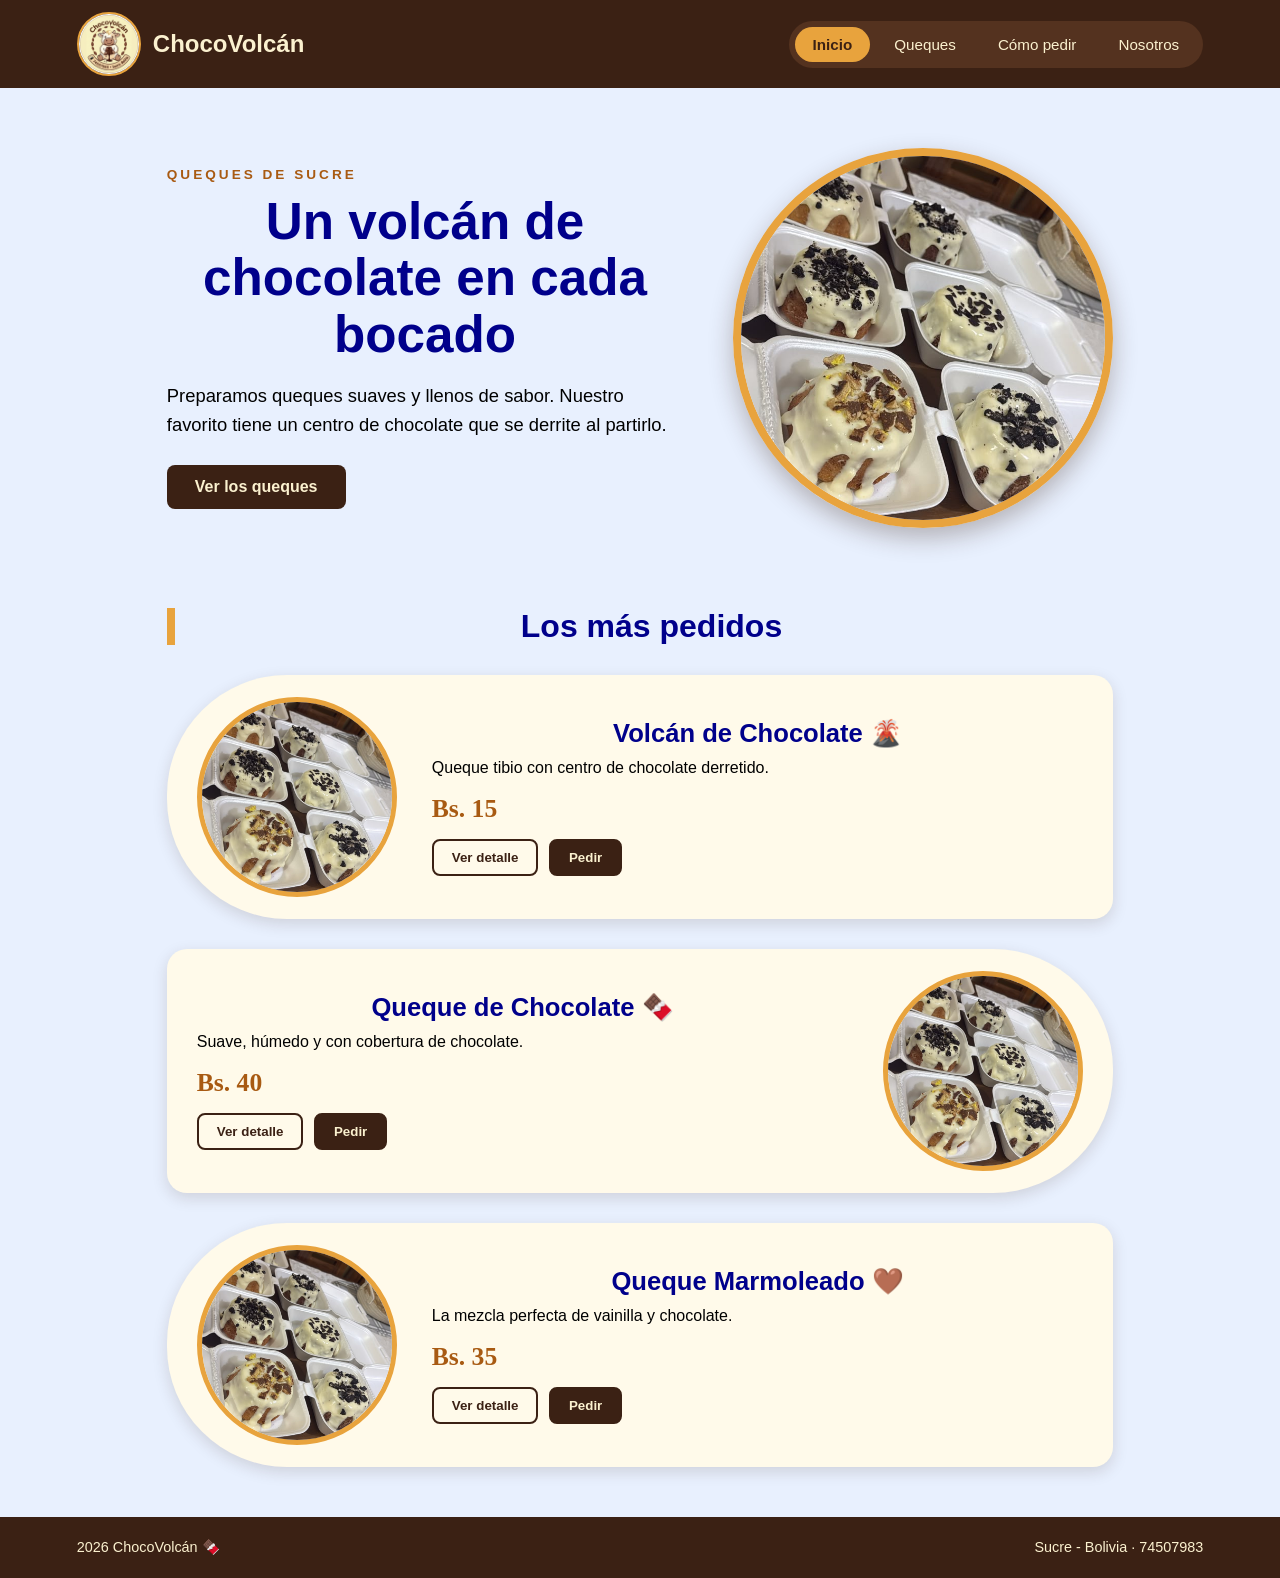
<file: chocovolcan/index.html>
<!DOCTYPE html>
<html lang="es">
<head>
    <meta charset="UTF-8">
    <meta name="viewport" content="width=device-width, initial-scale=1.0">
    <title>ChocoVolcán | Inicio</title>
    <link rel="stylesheet" href="css/estilos.css">
</head>
<body>
    <header>
        <a class="marca" href="index.html">
            <img src="imagenes/logo.png" alt="Logo de ChocoVolcán">
            <span>ChocoVolcán</span>
        </a>
        <nav>
            <ul>
                <li><a class="activo" href="index.html">Inicio</a></li>
                <li><a href="queques.html">Queques</a></li>
                <li><a href="como_pedir.html">Cómo pedir</a></li>
                <li><a href="nosotros.html">Nosotros</a></li>
            </ul>
        </nav>
    </header>
    <main>
        <section class="portada">
            <div class="portada-texto">
                <p class="etiqueta">Queques de Sucre</p>
                <h1>Un volcán de chocolate en cada bocado</h1>
                <p class="descripcion">Preparamos queques suaves y llenos de sabor.
                    Nuestro favorito tiene un centro de chocolate que se derrite al partirlo.
                </p>
                <a class="boton" href="queques.html">Ver los queques</a>
            </div>
            <img src="imagenes/image.png" alt="Queque volcán de chocolate">
        </section>

        <section class="seccion-titulo">
            <h2>Los más pedidos</h2>
        </section>
        <section class="productos">
            <div class="producto">
                <img src="imagenes/image.png" alt="Queque volcán de chocolate">
                <div class="producto-texto">
                    <h3>Volcán de Chocolate 🌋</h3>
                    <p>Queque tibio con centro de chocolate derretido.</p>
                    <p class="precio">Bs. 15</p>
                    <button onclick="verDetalle('volcan')">Ver detalle</button>
                    <button class="pedir" onclick="pedir('Volcán de Chocolate')">Pedir</button>
                </div>
            </div>
            <div class="producto invertido">
                <img src="imagenes/image.png" alt="Queque de chocolate">
                <div class="producto-texto">
                    <h3>Queque de Chocolate 🍫</h3>
                    <p>Suave, húmedo y con cobertura de chocolate.</p>
                    <p class="precio">Bs. 40</p>
                    <button onclick="verDetalle('chocolate')">Ver detalle</button>
                    <button class="pedir" onclick="pedir('Queque de Chocolate')">Pedir</button>
                </div>
            </div>
            <div class="producto">
                <img src="imagenes/image.png" alt="Queque marmoleado">
                <div class="producto-texto">
                    <h3>Queque Marmoleado 🤎</h3>
                    <p>La mezcla perfecta de vainilla y chocolate.</p>
                    <p class="precio">Bs. 35</p>
                    <button onclick="verDetalle('marmoleado')">Ver detalle</button>
                    <button class="pedir" onclick="pedir('Queque Marmoleado')">Pedir</button>
                </div>
            </div>
        </section>
    </main>
    <footer>
        <p>2026 ChocoVolcán 🍫</p>
        <p>Sucre - Bolivia · 74507983</p>
    </footer>
    <script src="js/script.js"></script>
</body>
</html>
</file>
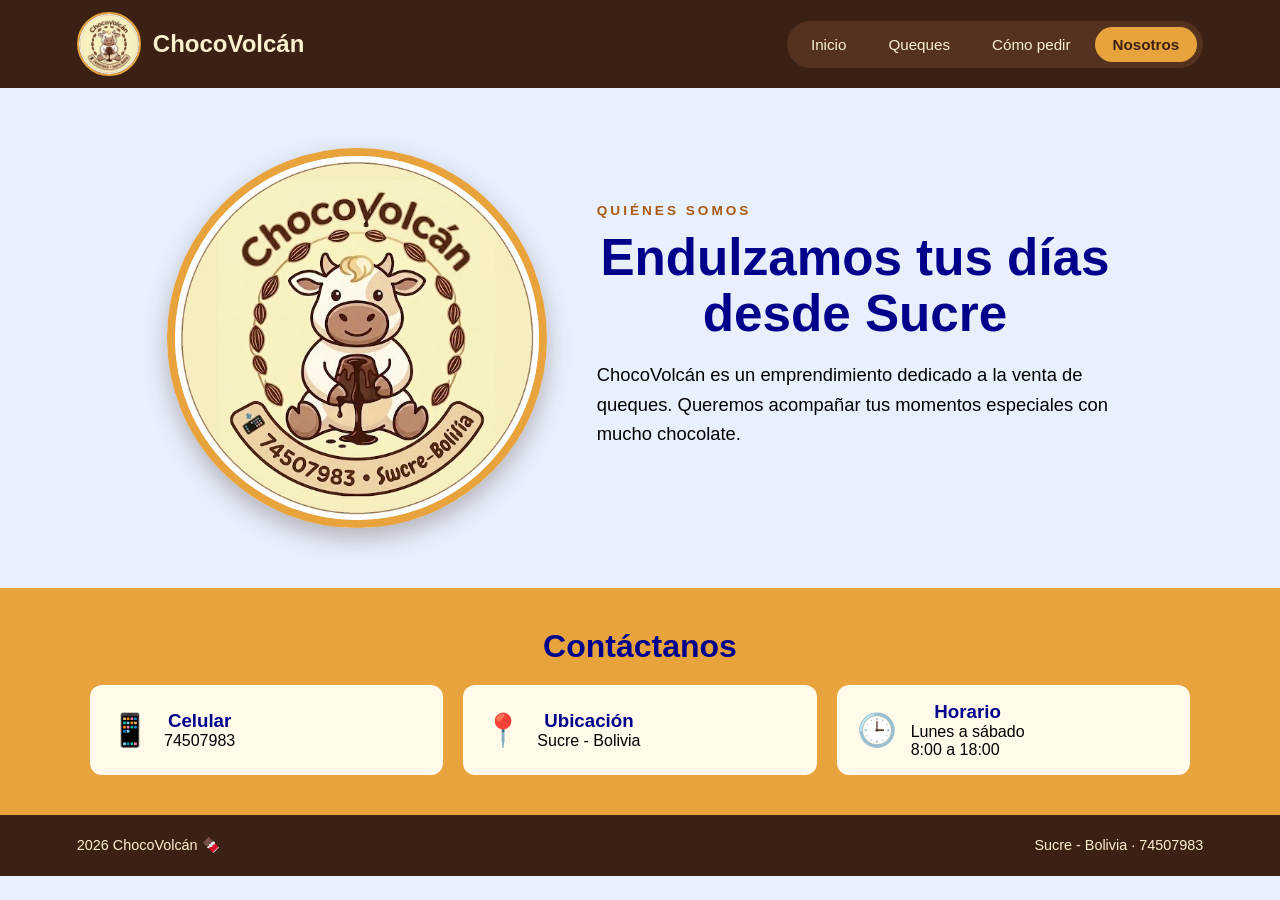
<file: chocovolcan/nosotros.html>
<!DOCTYPE html>
<html lang="es">
<head>
    <meta charset="UTF-8">
    <meta name="viewport" content="width=device-width, initial-scale=1.0">
    <title>ChocoVolcán | Nosotros</title>
    <link rel="stylesheet" href="css/estilos.css">
</head>
<body>
    <header>
        <a class="marca" href="index.html">
            <img src="imagenes/logo.png" alt="Logo de ChocoVolcán">
            <span>ChocoVolcán</span>
        </a>
        <nav>
            <ul>
                <li><a href="index.html">Inicio</a></li>
                <li><a href="queques.html">Queques</a></li>
                <li><a href="como_pedir.html">Cómo pedir</a></li>
                <li><a class="activo" href="nosotros.html">Nosotros</a></li>
            </ul>
        </nav>
    </header>
    <main>
        <section class="portada invertido">
            <div class="portada-texto">
                <p class="etiqueta">Quiénes somos</p>
                <h1>Endulzamos tus días desde Sucre</h1>
                <p class="descripcion">ChocoVolcán es un emprendimiento dedicado a la venta de queques.
                    Queremos acompañar tus momentos especiales con mucho chocolate.
                </p>
            </div>
            <img src="imagenes/logo.png" alt="Logo de ChocoVolcán">
        </section>
        <section class="contacto">
            <h2>Contáctanos</h2>
            <div class="datos">
                <div class="dato">
                    <span class="icono">📱</span>
                    <div>
                        <h3>Celular</h3>
                        <p>74507983</p>
                    </div>
                </div>
                <div class="dato">
                    <span class="icono">📍</span>
                    <div>
                        <h3>Ubicación</h3>
                        <p>Sucre - Bolivia</p>
                    </div>
                </div>
                <div class="dato">
                    <span class="icono">🕒</span>
                    <div>
                        <h3>Horario</h3>
                        <p>Lunes a sábado<br>8:00 a 18:00</p>
                    </div>
                </div>
            </div>
        </section>
    </main>
    <footer>
        <p>2026 ChocoVolcán 🍫</p>
        <p>Sucre - Bolivia · 74507983</p>
    </footer>
</body>
</html>
</file>
<file: chocovolcan/css/estilos.css>
/*estilos generales*/
*{
    margin: 0;
    padding: 0;
    box-sizing: border-box;
    font-family: "Trebuchet MS", sans-serif;
}

body {
    background-color: #e8f0fe;
    font-family: Arial, sans-serif;
}

h1, h2, h3 {
    color: darkblue;
    text-align: center;
}

/*barra con logo y menu*/
header{
    display: flex;
    justify-content: space-between;
    align-items: center;
    flex-wrap: wrap;
    gap: 15px;
    background: #3B2114;
    padding: 12px 6%;
}

.marca{
    display: flex;
    align-items: center;
    gap: 12px;
    color: #FBF1CF;
    text-decoration: none;
    font-family: Georgia, serif;
    font-size: 1.5em;
    font-weight: bold;
}

.marca img{
    width: 64px;
    height: 64px;
    border-radius: 50%;
    border: 2px solid #E8A33D;
    transition: transform 0.3s;
}

.marca:hover img{
    transform: scale(1.1);
}

nav ul{
    display: flex;
    flex-wrap: wrap;
    gap: 6px;
    list-style: none;
    background: #54321F;
    padding: 6px;
    border-radius: 30px;
}

nav a{
    display: inline-block;
    color: #FBF1CF;
    text-decoration: none;
    font-size: 0.95em;
    padding: 9px 18px;
    border-radius: 25px;
    transition: 0.3s;
}

nav a:hover{
    background: #FBF1CF;
    color: #3B2114;
    transform: translateY(-2px);
}

nav a.activo{
    background: #E8A33D;
    color: #3B2114;
    font-weight: bold;
}

/*portada: texto a un lado, imagen al otro*/
.portada{
    display: flex;
    justify-content: space-between;
    align-items: center;
    gap: 50px;
    max-width: 1100px;
    margin: 0 auto;
    padding: 60px 6%;
}

.portada.invertido{
    flex-direction: row-reverse;
}

.portada-texto{
    flex: 1;
}

.etiqueta{
    color: #A85A12;
    font-size: 0.85em;
    font-weight: bold;
    letter-spacing: 3px;
    text-transform: uppercase;
    margin-bottom: 12px;
}

.portada h1{
    font-size: 3.2em;
    line-height: 1.1;
    margin-bottom: 18px;
}

.portada p.descripcion{
    font-size: 1.15em;
    line-height: 1.6;
    margin-bottom: 25px;
}

.portada img{
    width: 380px;
    height: 380px;
    max-width: 100%;
    object-fit: cover;
    border-radius: 50%;
    border: 8px solid #E8A33D;
    box-shadow: 0 10px 25px rgba(59, 33, 20, 0.3);
}

.boton{
    display: inline-block;
    background: #3B2114;
    color: #FBF1CF;
    text-decoration: none;
    font-weight: bold;
    padding: 13px 28px;
    border-radius: 8px;
    transition: 0.3s;
}

.boton:hover{
    background: #E8A33D;
    color: #3B2114;
    transform: scale(1.05);
}

/*titulo de cada seccion*/
.seccion-titulo{
    max-width: 1100px;
    margin: 0 auto;
    padding: 20px 6% 0;
}

.seccion-titulo h2{
    font-size: 2em;
    border-left: 8px solid #E8A33D;
    padding-left: 15px;
}

/*productos: imagen a un lado, texto al otro*/
.productos{
    display: flex;
    flex-direction: column;
    gap: 30px;
    max-width: 1100px;
    margin: 0 auto;
    padding: 30px 6% 50px;
}

.producto{
    display: flex;
    align-items: center;
    gap: 35px;
    background: #FFFAEA;
    padding: 22px 30px;
    border-radius: 120px 20px 20px 120px;
    box-shadow: 0 5px 15px rgba(59, 33, 20, 0.15);
    transition: transform 0.3s, box-shadow 0.3s;
}

.producto.invertido{
    flex-direction: row-reverse;
    border-radius: 20px 120px 120px 20px;
}

.producto:hover{
    transform: scale(1.02);
    box-shadow: 0 10px 25px rgba(59, 33, 20, 0.3);
}

.producto img{
    width: 200px;
    height: 200px;
    object-fit: cover;
    border-radius: 50%;
    border: 5px solid #E8A33D;
}

.producto-texto{
    flex: 1;
}

.producto h3{
    font-size: 1.6em;
    margin-bottom: 8px;
}

.producto p{
    line-height: 1.5;
    margin-bottom: 10px;
}

.producto .precio{
    color: #A85A12;
    font-family: Georgia, serif;
    font-size: 1.6em;
    font-weight: bold;
}

.producto button{
    background: transparent;
    color: #3B2114;
    font-weight: bold;
    border: 2px solid #3B2114;
    padding: 9px 18px;
    border-radius: 8px;
    margin-right: 6px;
    cursor: pointer;
    transition: 0.3s;
}

.producto button.pedir{
    background: #3B2114;
    color: #FBF1CF;
}

.producto button:hover{
    background: #E8A33D;
    color: #3B2114;
    border-color: #E8A33D;
}

/*como pedir*/
.pasos{
    display: flex;
    flex-wrap: wrap;
    gap: 25px;
    max-width: 1100px;
    margin: 0 auto;
    padding: 30px 6% 50px;
}

.paso{
    flex: 1;
    min-width: 240px;
    background: #3B2114;
    padding: 28px;
    border-radius: 20px;
    transition: transform 0.3s;
}

.paso:hover{
    transform: translateY(-8px);
}

.numero{
    display: inline-block;
    color: #E8A33D;
    font-family: Georgia, serif;
    font-size: 3.5em;
    font-weight: bold;
}

.paso h3{
    color: #FBF1CF;
    margin: 8px 0 10px;
}

.paso p{
    color: #FBF1CF;
    line-height: 1.5;
}

/*contacto*/
.contacto{
    background: #E8A33D;
    padding: 40px 6%;
}

.contacto h2{
    max-width: 1100px;
    margin: 0 auto 20px;
    font-size: 2em;
}

.datos{
    display: flex;
    flex-wrap: wrap;
    gap: 20px;
    max-width: 1100px;
    margin: 0 auto;
}

.dato{
    flex: 1;
    min-width: 220px;
    display: flex;
    align-items: center;
    gap: 14px;
    background: #FFFAEA;
    padding: 16px 20px;
    border-radius: 12px;
}

.icono{
    font-size: 2em;
}

/*pie de pagina*/
footer{
    display: flex;
    justify-content: space-between;
    flex-wrap: wrap;
    gap: 8px;
    background: #3B2114;
    color: #FBF1CF;
    font-size: 0.9em;
    padding: 22px 6%;
}

/*responsivo*/
@media (max-width: 768px){
    header{
        flex-direction: column;
    }

    nav ul{
        justify-content: center;
        border-radius: 15px;
    }

    nav a{
        padding: 8px 12px;
    }

    .portada, .portada.invertido{
        flex-direction: column;
        text-align: center;
        gap: 25px;
        padding: 35px 20px;
    }

    .portada h1{
        font-size: 2.2em;
    }

    .portada img{
        width: 260px;
        height: 260px;
    }

    .producto, .producto.invertido{
        flex-direction: column;
        text-align: center;
        gap: 15px;
        padding: 22px 16px;
        border-radius: 20px;
    }

    .producto button{
        margin-bottom: 6px;
    }

    footer{
        flex-direction: column;
        text-align: center;
    }
}
</file>
